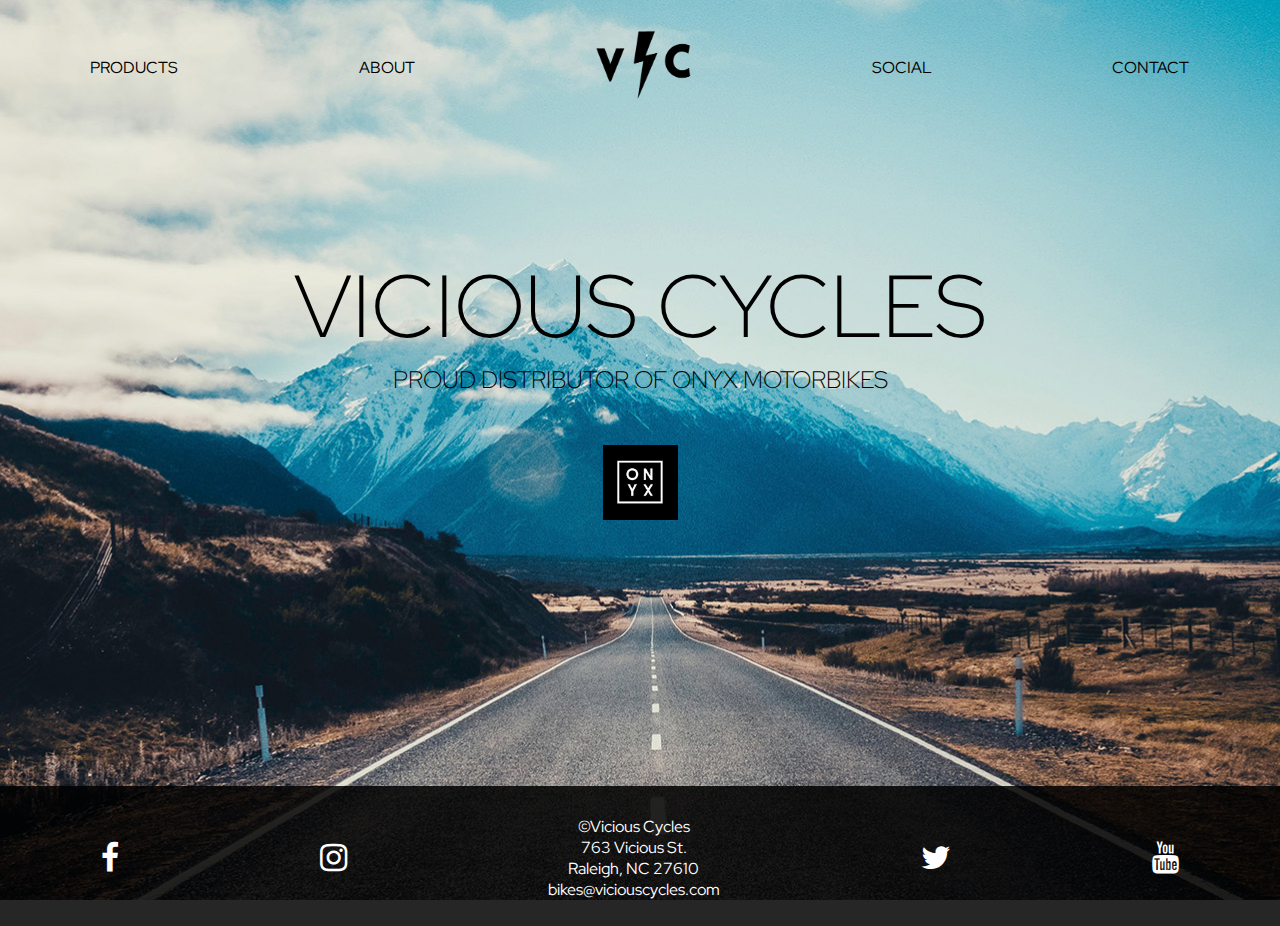
<file: index.html>
<!DOCTYPE html>
<html lang="en">
<head>
    <meta charset="UTF-8">
    <meta http-equiv="X-UA-Compatible" content="IE=edge">
    <meta name="viewport" content="width=device-width, initial-scale=1.0">
    <link rel="stylesheet" href="./css/style.css">
    <link rel="preconnect" href="https://fonts.googleapis.com">
    <link rel="preconnect" href="https://fonts.gstatic.com" crossorigin>
    <link href="https://fonts.googleapis.com/css2?family=Poppins:wght@100&family=Red+Hat+Display:wght@300;400;500&display=swap" rel="stylesheet">
    <link rel="stylesheet" href="https://cdnjs.cloudflare.com/ajax/libs/font-awesome/4.7.0/css/font-awesome.min.css">
    

    <title>Vicious Cycles</title>
</head>
<body class="homeImage">

    <nav>
            <ul class="headerLinks">
                <li><a href="products.html">Products</a></li>
                <li><a href="about.html">About</a></li>
                <li><a href="index.html"><img src="./images/vclogo.png" onmouseover="this.src='./images/vclogohover.png';" onmouseout="this.src='./images/vclogo.png';" height="70" alt="Picture of road with mountain in background" ></a></li>
                <li><a href="social.html">Social</a></li>
                <li><a href="contact.html">Contact</a></li>
            </ul>
    </nav>

    <div class="homeContainer">
        <h1 class="headerName">Vicious Cycles</h1>
        <h2>proud distributor of Onyx Motorbikes</h2>
        
        
        <a href="https://www.onyxmotorbikes.com/" class="onyxLogo" target="_blank">
            <img src="./images/1-uzQlsx_400x400.jpeg" alt="Logo for onyx bike, square with onyx text">
        </a>
    </div>






    <footer class="site-footer">
        <div class="containerFooter">
            <div class="row" >
                <ul class="footerLinks">
                        <li>
                            <a href="https://www.facebook.com/onyxmotorbikes" class="fa fa-facebook fa-2x" target="_blank" id="footLink"></a>
                        </li>
                        <li>
                            <a href="https://www.instagram.com/onyxmotorbikes/?hl=en" class="fa fa-instagram fa-2x" target="_blank" id="footLink2"></a>
                        </li>
                        <li class="footerText">
                            &copy;Vicious Cycles<br>
                            763 Vicious St.<br>
                            Raleigh, NC
                            27610<br>
                            bikes@viciouscycles.com
                            
                        </li>
                        <li>
                            <a href="https://twitter.com/onyxmotorbikes" class="fa fa-twitter fa-2x" target="_blank" id="footLink3"></a>
                        </li>
                        <li>
                            <a href="https://www.youtube.com/channel/UCQL8M1eh97sxgvuoMxAej3g/videos" class="fa fa-youtube fa-2x" target="_blank" id="footLink4"></a>
                        </li>
                </ul>
            </div>
        </div>
    </footer>
</body>
</html>
</file>
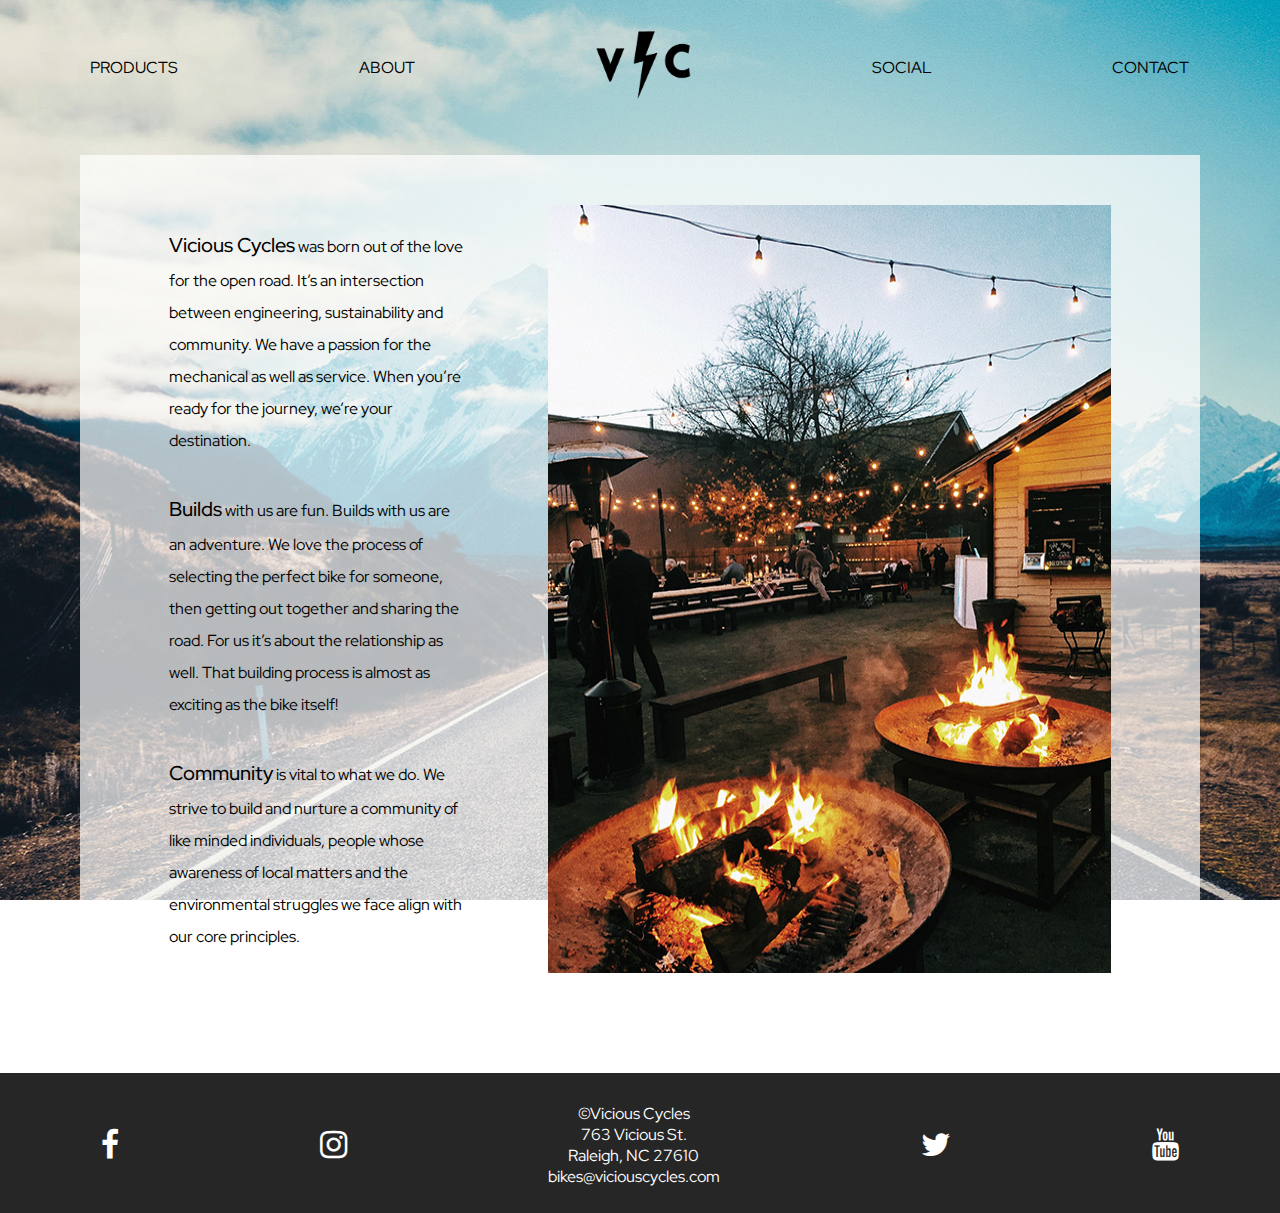
<file: about.html>
<!DOCTYPE html>
<html lang="en">
<head>
    <meta charset="UTF-8">
    <meta http-equiv="X-UA-Compatible" content="IE=edge">
    <meta name="viewport" content="width=device-width, initial-scale=1.0">
    <link rel="stylesheet" href="./css/style.css">
    <link rel="preconnect" href="https://fonts.googleapis.com">
    <link rel="preconnect" href="https://fonts.gstatic.com" crossorigin>
    <link href="https://fonts.googleapis.com/css2?family=Poppins:wght@100&family=Red+Hat+Display:wght@300;400;500&display=swap" rel="stylesheet">
    <link rel="stylesheet" href="https://cdnjs.cloudflare.com/ajax/libs/font-awesome/4.7.0/css/font-awesome.min.css">
    
    <title>Vicious Cycles</title>
</head>
<body class="homeImage">
    <nav>
        <ul  class="headerLinks">
            <li class="linkName"><a class="linkName" href="products.html">Products</a></li>
            <li class="linkName"><a href="about.html">About</a></li>
            <li ><a href="index.html"><img src="./images/vclogo.png" onmouseover="this.src='./images/vclogohover.png';" onmouseout="this.src='./images/vclogo.png';" height="70" alt="Vicious Cycles logo" ></a></li>
            <li class="linkName"><a href="social.html">Social</a></li>
            <li class="linkName"><a href="contact.html">Contact</a></li>
        </ul>
    </nav>

    <section class="aboutBackground">
        <div class="textContainer">
            <p class="textBox">
                <span class="firstWord">Vicious Cycles</span> was born out of the love for the open road. It’s an intersection between engineering, sustainability and community. We have a passion for the mechanical as well as service. When you’re ready for the journey, we’re your destination. <br><br>

                <span class="firstWord">Builds</span> with us are fun. Builds with us are an adventure. We love the process of selecting the perfect bike for someone, then getting out together and sharing the road. For us it’s about the relationship as well. That building process is almost as exciting as the bike itself!<br><br>

                <span class="firstWord">Community</span> is vital to what we do. We strive to build and nurture a community of like minded individuals, people whose awareness of local matters and the environmental struggles we face align with our core principles. 
            </p>   
            <img src="./images/aboutImage.jpg" style="max-width:100%;" alt="Picture of campfire in front of outdoor picnic gathering">         
        </div>
    </section>


    <footer class="site-footer">
        <div class="containerFooter">
            <div class="row" >
                <ul class="footerLinks">
                        <li>
                            <a href="https://www.facebook.com/onyxmotorbikes" class="fa fa-facebook fa-2x" target="_blank" id="footLink"></a>
                        </li>
                        <li>
                            <a href="https://www.instagram.com/onyxmotorbikes/?hl=en" class="fa fa-instagram fa-2x" target="_blank" id="footLink2"></a>
                        </li>
                        <li class="footerText">
                            &copy;Vicious Cycles<br>
                            763 Vicious St.<br>
                            Raleigh, NC
                            27610<br>
                            bikes@viciouscycles.com
                            
                        </li>
                        <li>
                            <a href="https://twitter.com/onyxmotorbikes" class="fa fa-twitter fa-2x" target="_blank" id="footLink3"></a>
                        </li>
                        <li>
                            <a href="https://www.youtube.com/channel/UCQL8M1eh97sxgvuoMxAej3g/videos" class="fa fa-youtube fa-2x" target="_blank" id="footLink4"></a>
                        </li>
                </ul>
            </div>
        </div>
    </footer>
</body>
</html>
</file>
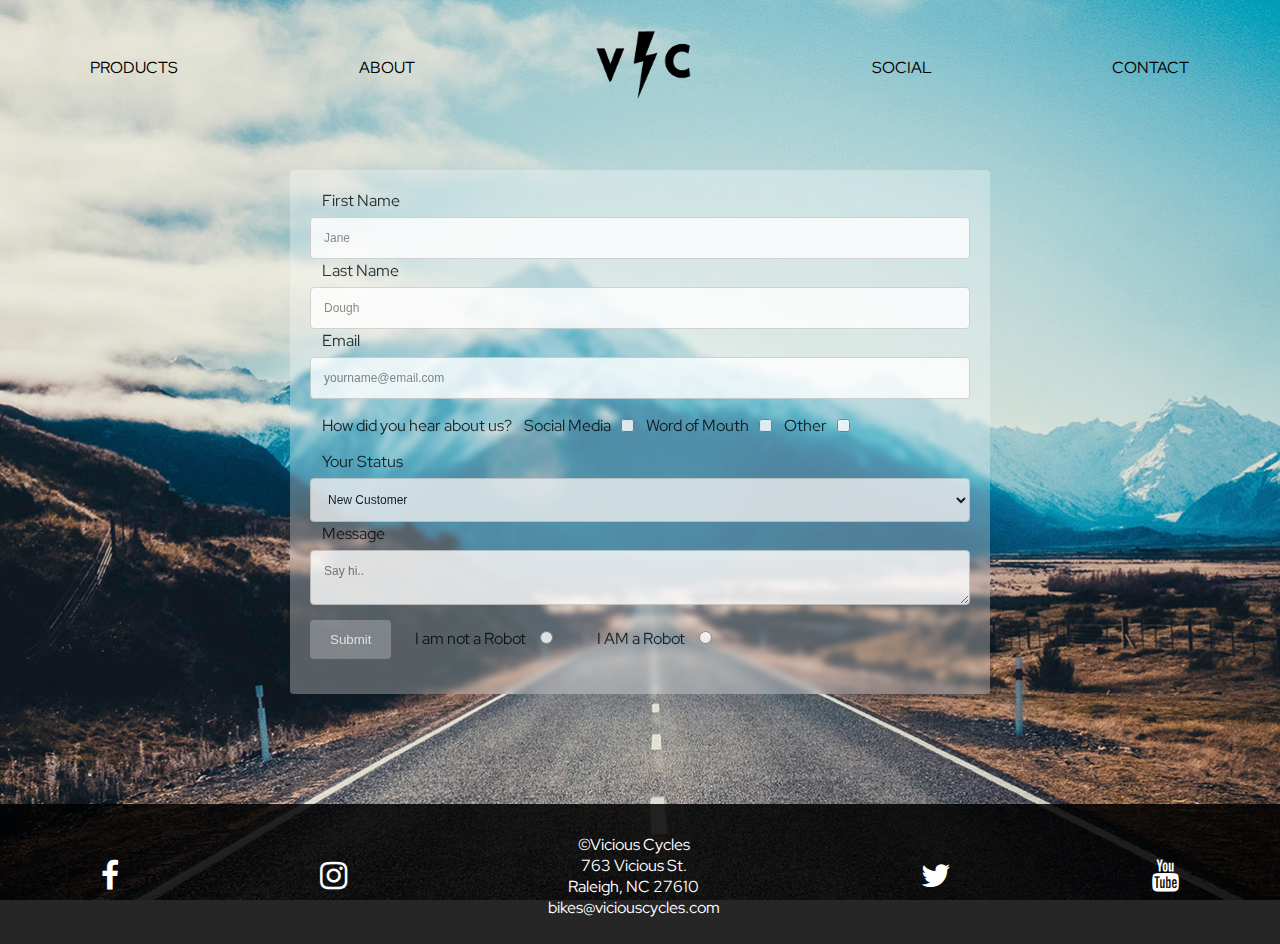
<file: contact.html>
<!DOCTYPE html>
<html lang="en">
<head>
    <meta charset="UTF-8">
    <meta http-equiv="X-UA-Compatible" content="IE=edge">
    <meta name="viewport" content="width=device-width, initial-scale=1.0">
    <link rel="stylesheet" href="./css/style.css">
    <link rel="preconnect" href="https://fonts.googleapis.com">
    <link rel="preconnect" href="https://fonts.gstatic.com" crossorigin>
    <link href="https://fonts.googleapis.com/css2?family=Poppins:wght@100&family=Red+Hat+Display:wght@300;400;500&display=swap" rel="stylesheet">
    <link rel="stylesheet" href="https://cdnjs.cloudflare.com/ajax/libs/font-awesome/4.7.0/css/font-awesome.min.css">

    <title>Vicious Cycles</title>
</head>
<body class="homeImage">
    
    <header>
        <nav>
            <ul class="headerLinks">
                <li><a href="products.html">Products</a></li>
                <li><a href="about.html">About</a></li>
                <li><a href="index.html"><img src="./images/vclogo.png" onmouseover="this.src='./images/vclogohover.png';" onmouseout="this.src='./images/vclogo.png';" height="70" alt="" ></a></li>
                <li><a href="social.html">Social</a></li>
                <li><a href="contact.html">Contact</a></li>
            </ul>
        </nav>
    </header>

    <main>
        <div class="containerContact">
            <div class="glass">
                <div class="container">
                    <form action="action_page.php">
                    
                        <!--FORM  -->
                      <label for="fname">First Name</label>
                      <input type="text" id="fname" name="firstname" placeholder="Jane">
                  
                      <label for="lname">Last Name</label>
                      <input type="text" id="lname" name="lastname" placeholder="Dough">

                      <label for="email">Email</label>
                      <input type="text" id="email" name="email" placeholder="yourname@email.com">
                    <section class="checkbox"> 
                      <p class="checkboxQ">How did you hear about us?</p>
                      

                      <!-- CHECKBOX -->
                      <label> Social Media</label><br>
                      <input type="checkbox" class="checkboxText">

                      
                      <label> Word of Mouth</label><br>
                      <input type="checkbox" class="checkboxText">
                      
                      <label> Other</label><br>
                      <input type="checkbox" class="checkboxText">
                    </section> 

                    <!-- DROPDOWN -->
                    <label>Your Status</label>

                        <select name="customerStatus">
                        <option value="newCustomer">New Customer</option>
                        <option value="existingCustomer">Existing Customer</option>
                        <option value="windowShopping">Window Shopping</option>
                        <option value="notABikeEnthusiast">Bikes Suck</option>
                        </select>
                    
                    <!--TEXT FIELD  -->
                      <label for="subject">Message</label>
                      <textarea id="subject" name="subject" placeholder="Say hi.." style="height:55px"></textarea>


                    <!--RADIO BUTTONS  -->
                    <section class="formRadio">
                      <input type="submit" value="Submit">
                      <label class="notRobot">I am not a Robot</label>
                      <input type="radio" name="Robot" class="robotRadio">
                      <label class="robot">I AM a Robot</label>
                      <input type="radio" name="Robot" class="robotRadio">
                    </section>
                  
                    </form>
                  </div>
            </div>
        </div>
    </main>



    <footer class="site-footer">
        <div class="containerFooter">
            <div class="row" >
                <ul class="footerLinks">
                        <li>
                            <a href="https://www.facebook.com/onyxmotorbikes" class="fa fa-facebook fa-2x" target="_blank" id="footLink"></a>
                        </li>
                        <li>
                            <a href="https://www.instagram.com/onyxmotorbikes/?hl=en" class="fa fa-instagram fa-2x" target="_blank" id="footLink2"></a>
                        </li>
                        <li class="footerText">
                            &copy;Vicious Cycles<br>
                            763 Vicious St.<br>
                            Raleigh, NC
                            27610<br>
                            bikes@viciouscycles.com
                            
                        </li>
                        <li>
                            <a href="https://twitter.com/onyxmotorbikes" class="fa fa-twitter fa-2x" target="_blank" id="footLink3"></a>
                        </li>
                        <li>
                            <a href="https://www.youtube.com/channel/UCQL8M1eh97sxgvuoMxAej3g/videos" class="fa fa-youtube fa-2x" target="_blank" id="footLink4"></a>
                        </li>
                </ul>
            </div>
        </div>
    </footer>
</body>
</html>
</file>
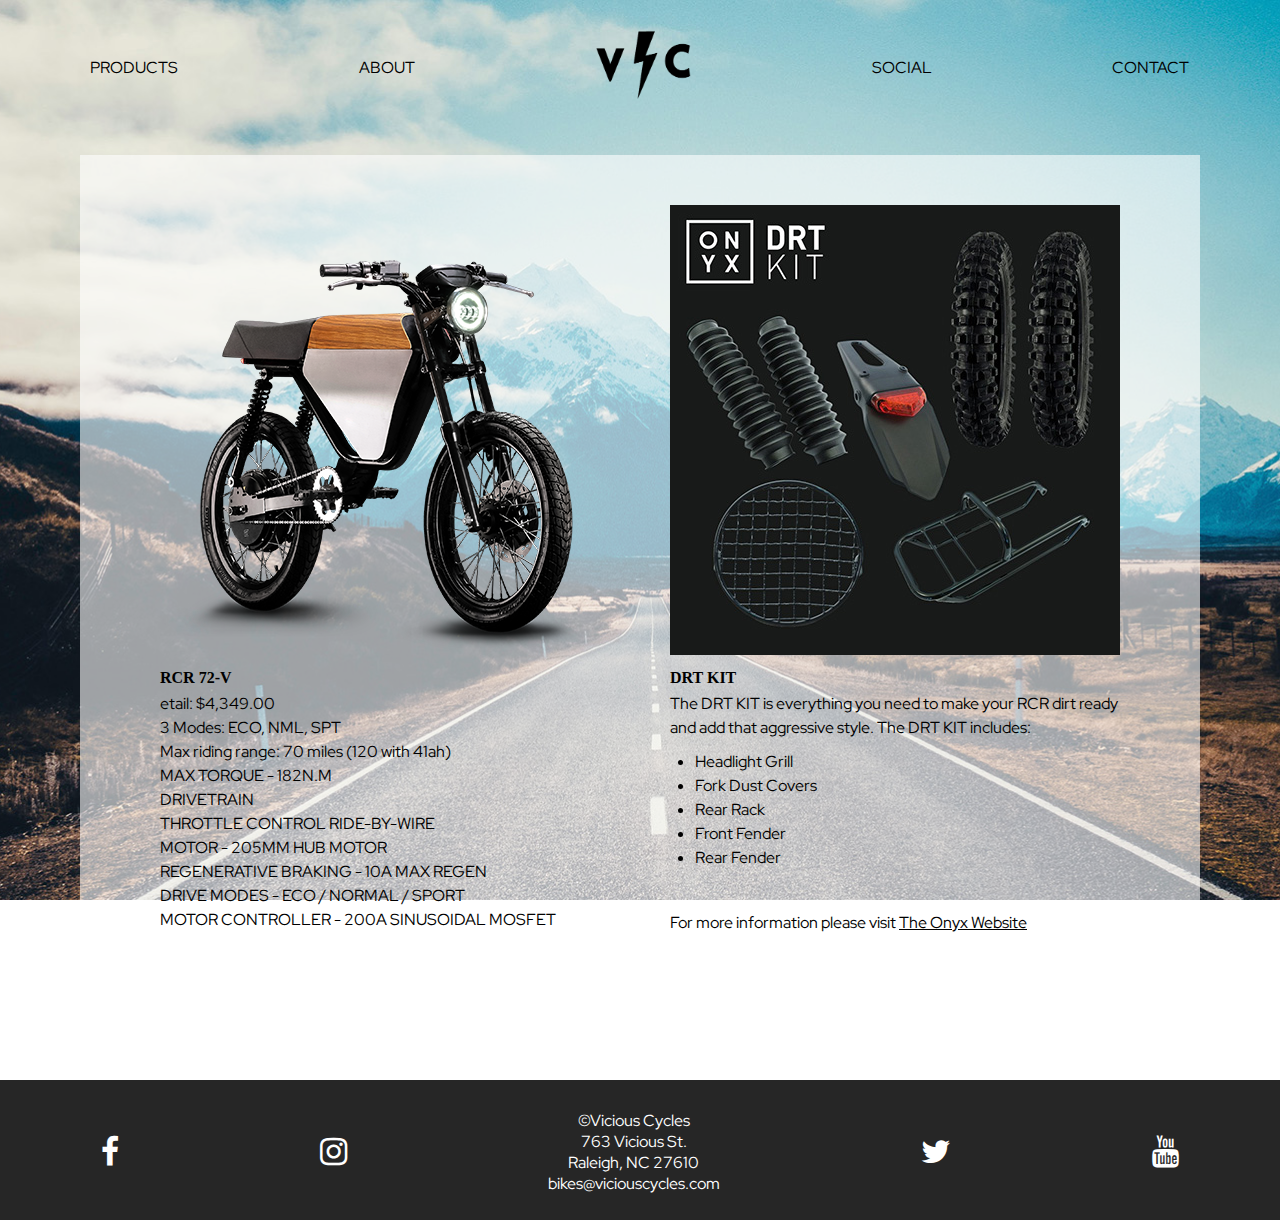
<file: products.html>
<!DOCTYPE html>
<html lang="en">
<head>
    <meta charset="UTF-8">
    <meta http-equiv="X-UA-Compatible" content="IE=edge">
    <meta name="viewport" content="width=device-width, initial-scale=1.0">
    <link rel="stylesheet" href="./css/style.css">
    <link rel="preconnect" href="https://fonts.googleapis.com">
    <link rel="preconnect" href="https://fonts.gstatic.com" crossorigin>
    <link href="https://fonts.googleapis.com/css2?family=Poppins:wght@100&family=Red+Hat+Display:wght@300;400;500&display=swap" rel="stylesheet">
    <link rel="stylesheet" href="https://cdnjs.cloudflare.com/ajax/libs/font-awesome/4.7.0/css/font-awesome.min.css">
    
    <title>Vicious Cycles</title>
</head>
<body class="homeImage">
    <nav>
        <ul class="headerLinks">
            <li class="linkName"><a href="products.html">Products</a></li>
            <li class="linkName"><a href="about.html">About</a></li>
            <li><a href="index.html"><img src="./images/vclogo.png" onmouseover="this.src='./images/vclogohover.png';" onmouseout="this.src='./images/vclogo.png';" height="70" alt="Vicious Cycles logo" ></a></li>
            <li class="linkName"><a href="social.html">Social</a></li>
            <li class="linkName"><a href="contact.html">Contact</a></li>
        </ul>
</nav>
    
<main>
    <section class="productsBackground">
        <div class="card">
            <img src="./images/bike450.png" class="bikePic" style="max-width:100%" alt="Picture of electric motorbike">
            <div class="bikeContainer">
              <h4 class="cardHeader"><b>RCR 72-V</b></h4>
              <!-- <hr size="" width="" color="black">  -->
              <p class="bikeText">
                etail: $4,349.00<br>
                3 Modes: ECO, NML, SPT<br>
                Max riding range: 70 miles (120 with 41ah)<br>
                MAX TORQUE - 182N.M<br>
                DRIVETRAIN<br>
                THROTTLE CONTROL RIDE-BY-WIRE<br>
                MOTOR - 205MM HUB MOTOR<br>       
                REGENERATIVE BRAKING - 10A MAX REGEN<br>
                DRIVE MODES - ECO / NORMAL / SPORT<br>
                MOTOR CONTROLLER - 200A SINUSOIDAL MOSFET<br><br><br>
                
              </p>
            </div>
          </div>
          <div class="card">
            <img src="./images/parts450.jpg" class="bikePic" style="max-width:100%;"  alt="Picture of optional motorbike parts">
            <div class="partsContainer">
              <h4 class="cardHeader"><b>DRT KIT</b></h4>
              <p class="partsText">
                The DRT KIT is everything you need to make your RCR dirt ready<br> and add that aggressive style. The DRT KIT includes:</p>
                    <ul class="partsList">
                        <li>Headlight Grill</li>
                        <li>Fork Dust Covers</li>
                        <li>Rear Rack</li>
                        <li>Front Fender</li>
                        <li>Rear Fender</li>
                    </ul>
                    <br><br>
                <p class="partsText">
                For more information please visit <a href="https://www.onyxmotorbikes.com/products/rcr-72v" class="link" target="_blank" >The Onyx Website</a>
              </p>
            </div>
          </div>
    </section>
        
        
</main>
  


<footer class="site-footer">
    <div class="containerFooter">
        <div class="row" >
            <ul class="footerLinks">
                    <li>
                        <a href="https://www.facebook.com/onyxmotorbikes" class="fa fa-facebook fa-2x" target="_blank" id="footLink"></a>
                    </li>
                    <li>
                        <a href="https://www.instagram.com/onyxmotorbikes/?hl=en" class="fa fa-instagram fa-2x" target="_blank" id="footLink2"></a>
                    </li>
                    <li class="footerText">
                        &copy;Vicious Cycles<br>
                        763 Vicious St.<br>
                        Raleigh, NC
                        27610<br>
                        bikes@viciouscycles.com
                        
                    </li>
                    <li>
                        <a href="https://twitter.com/onyxmotorbikes" class="fa fa-twitter fa-2x" target="_blank" id="footLink3"></a>
                    </li>
                    <li>
                        <a href="https://www.youtube.com/channel/UCQL8M1eh97sxgvuoMxAej3g/videos" class="fa fa-youtube fa-2x" target="_blank" id="footLink4"></a>
                    </li>
            </ul>
        </div>
    </div>
</footer>
</body>
</html>
</file>
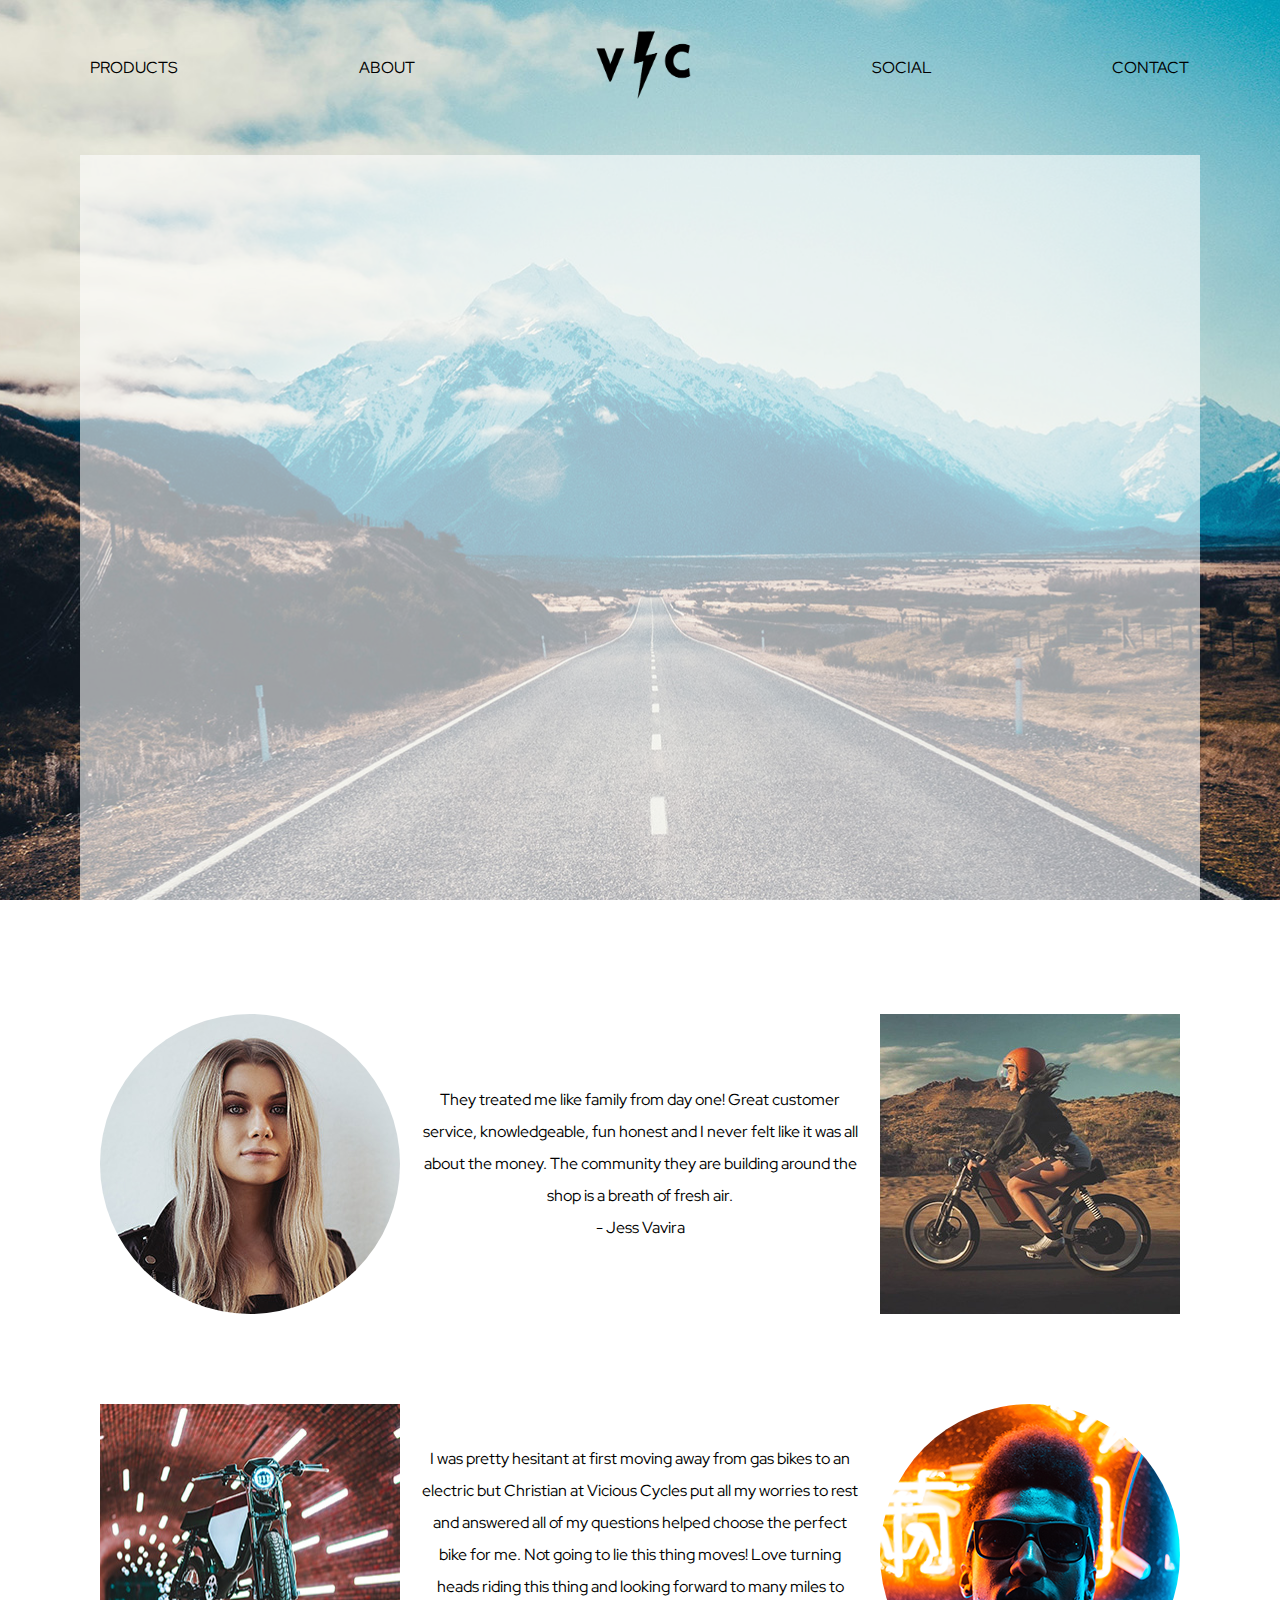
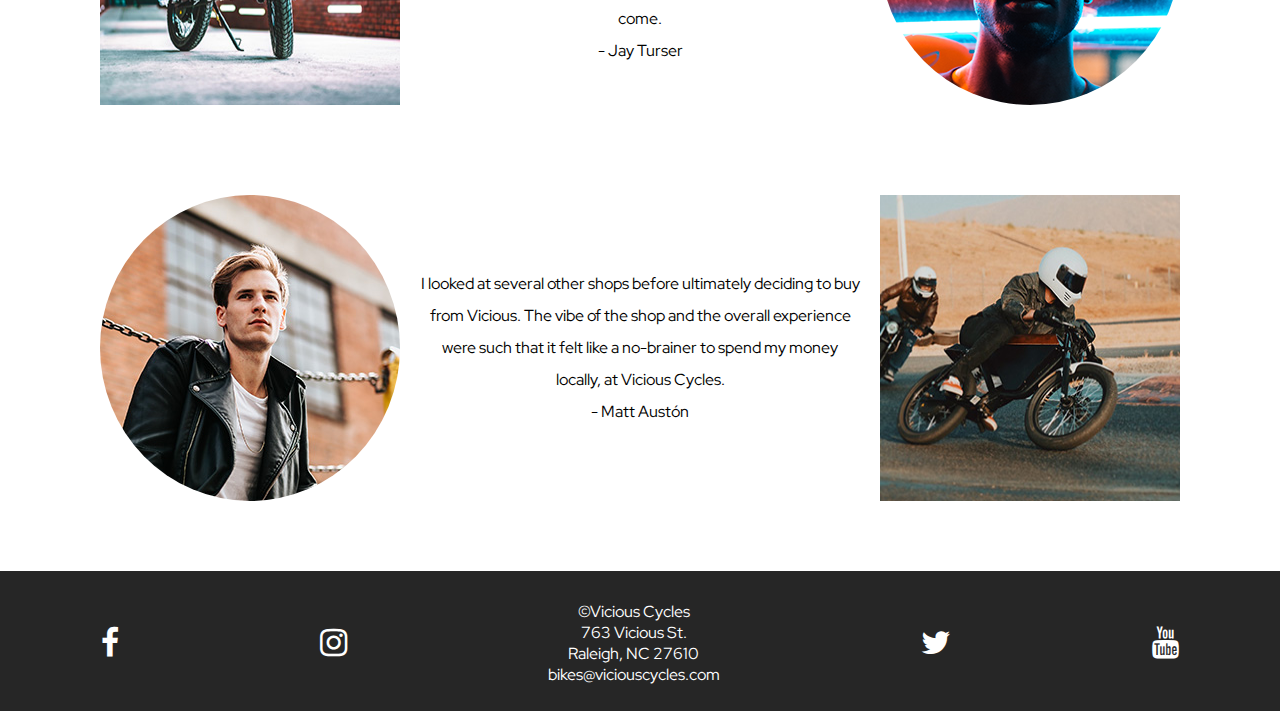
<file: social.html>
<!DOCTYPE html>
<html lang="en">
<head>
    <meta charset="UTF-8">
    <meta http-equiv="X-UA-Compatible" content="IE=edge">
    <meta name="viewport" content="width=device-width, initial-scale=1.0">
    <link rel="stylesheet" href="./css/style.css">
    <link rel="preconnect" href="https://fonts.googleapis.com">
    <link rel="preconnect" href="https://fonts.gstatic.com" crossorigin>
    <link href="https://fonts.googleapis.com/css2?family=Poppins:wght@100&family=Red+Hat+Display:wght@300;400;500&display=swap" rel="stylesheet">
    <link rel="stylesheet" href="https://cdnjs.cloudflare.com/ajax/libs/font-awesome/4.7.0/css/font-awesome.min.css">
    
    <title>Vicious Cycles</title>
</head>
<body class="homeImage">
    <nav>
        <ul class="headerLinks">
            <li><a href="products.html">Products</a></li>
            <li><a href="about.html">About</a></li>
            <li><a href="index.html"><img src="./images/vclogo.png" onmouseover="this.src='./images/vclogohover.png';" onmouseout="this.src='./images/vclogo.png';" height="70" alt="Vicious Cycles logo" ></a></li>
            <li><a href="social.html">Social</a></li>
            <li><a href="contact.html">Contact</a></li>
        </ul>
    </nav>

    <section class="productsBackground" >
        <iframe class="video" width="1695" height="689" style="max-width:100%;" src="https://www.youtube.com/embed/cyv1B-V7vZ8" title="YouTube video player" allow="accelerometer; autoplay; clipboard-write; encrypted-media; gyroscope; picture-in-picture" allowfullscreen></iframe>
        
    </section>

    <section class="socialBackground">
    <div class="reviewCard">
        <img src="./images/portrait1.jpg" class="portrait1" style="max-width:100%;"  alt="Headshot of blonde woman facing camera">
        <p class="socialText2">
            They treated me like family from day one! Great customer service, knowledgeable, fun honest and I never felt like it was all about the money.  The community they are building around the shop is a breath of fresh air. <br>
            - Jess Vavira
        </p>
        <img src="./images/social1.jpg" class="social1" style="max-width:100%;"  alt="Picture of blonde woman riding motorbike">
    </div>
    </section>

    <section class="socialBackground">
        <div class="reviewCard2">
            <img src="./images/social2.jpg" class="social1" style="max-width:100%;"  alt="Picture of motorbike parked in brick tunnel">
            <p class="socialText2">
                I was pretty hesitant at first moving away from gas bikes to an electric but Christian at Vicious Cycles put all my worries to rest and answered all of my questions helped choose the perfect bike for me. Not going to lie this thing moves! Love turning heads riding this thing and looking forward to many miles to come. <br>
                - Jay Turser
            </p>
            <img src="./images/portrait2.png" class="portrait1" style="max-width:100%;"  alt="Headshot of man with sunglasses in front of neon sign">
        </div>
    </section>

    <section class="socialBackground">
        <div class="reviewCard3">
            <img src="./images/portrait3.jpg" class="portrait1" style="max-width:100%;" alt="Portait of main in leather jacket in front of brick building">
            <p class="socialText2">
                I looked at several other shops before ultimately deciding to buy from Vicious. The vibe of the shop and the overall experience were such that it felt like a no-brainer to spend my money locally, at Vicious Cycles.  <br>
                - Matt Austón
            </p>
            <img src="./images/social3.jpg" class="social1" style="max-width:100%;" alt="Picture of man in full helmet riding a motorbike on a track">
            <p class="socialText2">
        </div>
    </section>    

    <footer class="site-footer">
        <div class="containerFooter">
            <div class="row" >
                <ul class="footerLinks">
                        <li>
                            <a href="https://www.facebook.com/onyxmotorbikes" class="fa fa-facebook fa-2x" target="_blank" id="footLink"></a>
                        </li>
                        <li>
                            <a href="https://www.instagram.com/onyxmotorbikes/?hl=en" class="fa fa-instagram fa-2x" target="_blank" id="footLink2"></a>
                        </li>
                        <li class="footerText">
                            &copy;Vicious Cycles<br>
                            763 Vicious St.<br>
                            Raleigh, NC
                            27610<br>
                            bikes@viciouscycles.com
                            
                        </li>
                        <li>
                            <a href="https://twitter.com/onyxmotorbikes" class="fa fa-twitter fa-2x" target="_blank" id="footLink3"></a>
                        </li>
                        <li>
                            <a href="https://www.youtube.com/channel/UCQL8M1eh97sxgvuoMxAej3g/videos" class="fa fa-youtube fa-2x" target="_blank" id="footLink4"></a>
                        </li>
                </ul>
            </div>
        </div>
    </footer>
</body>
</html>
</file>
<file: css/style.css>
* {
  margin: 0;
  padding: 0;
}

/* BACKGROUND IMAGE */
.homeImage {
  background-image: url("/images/background.jpg");
  background-repeat: no-repeat;
  background-size: cover;
  background-position: center center;
  background-attachment: fixed;
}

/* HEADER LINKS AND NAV */
.headerLinks {
  display: flex;
  justify-content: space-around;
  align-items: center;
  font-family: "Red Hat Display", sans-serif;
  /* justify-content: space-between; */
  text-transform: uppercase;
  margin-top: 30px;
}

/* MAKES NAV LINKS SMALLER ON MOBILE VP */
@media (max-width: 600px) {
  nav > ul > li {
    font-size: 0.67em;
  }
}

/* LANDING PAGE */
h1 {
  font-family: "Red Hat Display", sans-serif;
  display: flex;
  justify-content: center;
  text-align: center;
  font-size: 88px;
  text-transform: uppercase;
  margin-top: 142px;
  font-weight: 300;
}

/* MAKES VICIOUS CYCLES NAME ON LANDING RESPONSIVE */
@media (max-width: 600px) {
  .headerName {
    font-size: 4.5em;
    width: auto;
  }
}

/* MAKES SUBHEADER RESPONSIVE */
@media (max-width: 600px) {
  h2 {
    font-size: 1em;
    font-weight: 400;
  }
}

h2 {
  font-family: "Red Hat Display", sans-serif;
  display: flex;
  justify-content: center;
  text-align: center;
  text-transform: uppercase;
  font-weight: 300;
}

.onyxLogo {
  display: flex;
  justify-content: center;
  height: 75px;
  padding-top: 50px;
}

.homeContainer {
  margin-bottom: 266px;
  /* margin-top: 300px; */
}

.headerLinks {
  font-family: "Red Hat Display", sans-serif;
  list-style-type: none;
}

li > a {
  text-decoration: none;
  color: black;
}

/* PRODUCTS PAGE*/
.productsBackground {
  background-color: rgba(255, 255, 255, 0.6);
  display: flex;
  justify-content: center;
  justify-content: space-around;
  margin: 50px 80px;
  padding: 50px;
}

@media (max-width: 600px) {
  .productsBackground {
    margin: 20px 20px;
  }
}

.cardHeader {
  margin-top: 10px;
}

.bikeText {
  font-family: "Red Hat Display", sans-serif;
  margin-top: 5px;
  line-height: 1.5;
}

.partsText,
.aboutText {
  font-family: "Red Hat Display", sans-serif;
  margin-top: 5px;
  line-height: 1.5;
}

.link {
  /* text-decoration: none; */
  color: black;
}

.link:hover {
  color: #00a1ff;
}

.partsList {
  font-family: "Red Hat Display", sans-serif;
  margin-left: 25px;
  margin-top: 10px;
  line-height: 1.5;
}

/* IMAGE RESPONSIVENESS FOR PRODUCTS PAGE */
@media (max-width: 872px) {
  .productsBackground,
  .textContainer {
    flex-direction: column;
  }
}

/* CONTACT PAGE */
.glass {
  background: rgba(255, 255, 255, 0.3);
  height: 524px;
  width: 700px;
  backdrop-filter: blur(0.2rem);
  border-radius: 4px;
}

.containerContact {
  display: flex;
  justify-content: center;
  align-items: center;
  margin-top: 65px;
  margin-bottom: 110px;
}

.checkboxQ {
  font-family: "Red Hat Display", sans-serif;
  padding-left: 12px;
}

/* CHANGING MARGINS FOR FORM */
@media (max-width: 600px) {
  .containerContact {
    margin: 20px 20px 0px 20px;
  }
}

/* RESPONSIVE HEIGHT FOR FORM BOX AND TEXT */
@media (max-width: 600px) {
  .glass {
    height: 530px;
    margin-bottom: 20px;
  }
  label {
    font-size: 0.8em;
  }
  .robot,
  .notRobot,
  .robotRadio {
    display: none;
  }
}

label {
  font-family: "Red Hat", sans-serif;
  padding-left: 12px;
}

.checkbox {
  display: flex;
  justify-content: left;
  align-items: center;
  padding-bottom: 15px;
  padding-top: 15px;
}

.checkboxText {
  margin-left: 10px;
}

input[type="text"],
select,
textarea {
  font-family: "Red Hat", sans-serif;
  font-size: 12px;
  width: 100%;
  padding: 13px;
  border: 1px solid #ccc;
  border-radius: 4px;
  box-sizing: border-box;
  margin-top: 6px;
  margin-bottom: 1px;
  resize: vertical;
}

input[type="submit"] {
  background: rgba(255, 255, 255, 0.3);
  color: white;
  padding: 12px 20px;
  border: none;
  border-radius: 4px;
  cursor: pointer;
  margin-top: 10px;
}

.notRobot,
.robot {
  padding-left: 20px;
  padding-right: 10px;
}
.robot {
  padding-left: 40px;
}

input[type="submit"]:hover {
  background-color: #6daab6;
}

.container {
  border-radius: 5px;
  padding: 20px;
  opacity: 0.8;
}

label {
  font-family: "Red Hat Display", sans-serif;
}

/* FOOTER STYLING */
.footerText {
  font-family: "Red Hat Display", sans-serif;
  color: white;
  display: flex;
  text-align: center;
}

#footLink,
#footLink2,
#footLink3,
#footLink4 {
  color: white;
}

.containerFooter {
  height: 140px;
  background: rgba(0, 0, 0, 0.85);
}

.footerLinks {
  display: flex;
  justify-content: center;
  justify-content: space-around;
  align-items: center;
  padding-top: 30px;
  list-style-type: none;
}

/* MAKES FOOTER SOCIALS RESPONSIVE */
@media (max-width: 600px) {
  #footLink {
    font-size: 1em;
  }
}

/* MAKES FOOTER TEXT RESPONSIVE */
@media (max-width: 600px) {
  .footerText {
    font-size: 0.9em;
  }
}

/* SOCIAL PAGE */
.portrait1 {
  border-radius: 50%;
  padding: 20px;
}

.social1 {
  padding: 20px;
}

.video {
  border-style: none;
}

/* RESPONSIVE FOR REVIEW CARDS */
@media (max-width: 872px) {
  .reviewCard,
  .reviewCard2,
  .reviewCard3 {
    flex-direction: column;
    margin: 20px 20px 20px 20px;
  }
  .video {
    height: 300px;
  }
  .socialBackground {
    /* font-size: em; */
    margin: 0px -60px;
  }
}

.reviewCard,
.reviewCard2,
.reviewCard3 {
  background-color: rgba(255, 255, 255, 0.7);
  margin: 50px 80px;
}

.reviewCard,
.reviewCard3 {
  display: flex;
  justify-content: space-between;
}

.reviewCard2 {
  display: flex;
  justify-content: space-between;
  /* flex-direction: row-reverse; */
}

.socialText2 {
  font-family: "Red Hat Display", sans-serif;
  line-height: 2;
  display: flex;
  text-align: center;
  align-items: center;
}

/* ABOUT PAGE */

.textBox {
  font-family: "Red Hat Display", sans-serif;
  line-height: 2;
  max-width: 300px;
  min-width: 200px;
  margin-top: 20px;
  font-size: 1rem;
  margin-bottom: 20px;
}

.textContainer {
  display: flex;
  justify-content: space-around;
}

.firstWord {
  font-size: 20px;
  font-weight: 500;
}

.aboutBackground {
  background-color: rgba(255, 255, 255, 0.7);
  margin: 50px 80px;
  padding: 50px;
}

@media (max-width: 600px) {
  .aboutBackground {
    margin: 20px 20px;
  }
  .textBox {
    text-align: center;
  }
}
</file>
